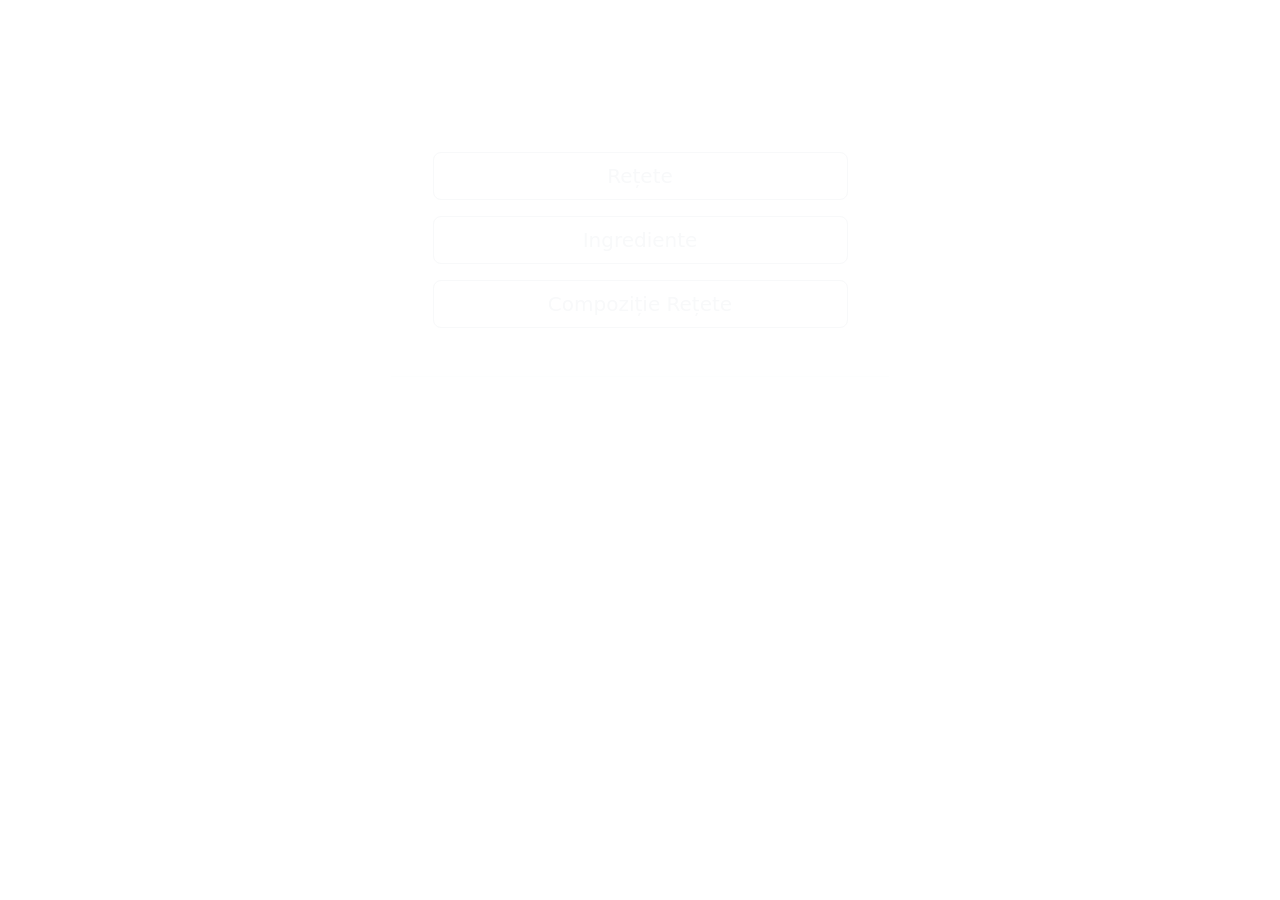
<file: Spring_Boot_App/src/main/resources/templates/index.html>
<!DOCTYPE html>
<html lang="ro" xmlns:th="http://www.thymeleaf.org">
<head>
  <meta charset="UTF-8" />
  <meta name="viewport" content="width=device-width, initial-scale=1.0" />
  <title>Carte de bucate</title>

  <link rel="stylesheet"
        href="https://cdn.jsdelivr.net/npm/bootstrap@5.3.3/dist/css/bootstrap.min.css"
        integrity="sha384-QWTKZyjpPEjISv5WaRU9OFeRpok6YctnYmDr5pNlyT2bRjXh0JMhjY6hW+ALEwIH"
        crossorigin="anonymous">
        
  <link rel="stylesheet" th:href="@{/style.css}" />

  <style>
    body {
      justify-content: center; 
      padding-top: 0 !important;
      padding-bottom: 10vh; 
    }
  </style>
</head>

<body>

<div class="container">
  <div class="row justify-content-center">
    
    <div class="col-lg-6 col-md-9 col-sm-10">
      
      <div class="glass p-4 text-center text-white">
        
        <h1 class="display-5 fw-bold mb-3">Carte de bucate</h1>
        
        <p class="lead mb-4">
          Bine ai venit în aplicația de gestiune culinară.
        </p>

        <div class="d-grid gap-3 col-10 mx-auto">
          <a class="btn btn-outline-light btn-lg hero-btn" th:href="@{/retete}">
            Rețete
          </a>
          <a class="btn btn-outline-light btn-lg hero-btn" th:href="@{/ingrediente}">
            Ingrediente
          </a>
          <a class="btn btn-outline-light btn-lg hero-btn" th:href="@{/asocieri}">
            Compoziție Rețete
          </a>
        </div>

        <hr class="my-5 border-light" />

        <div class="d-flex justify-content-between flex-wrap gap-2 opacity-75 small">
          <span class="fw-bold">Necula Adrian-Nicușor</span>
          <span>București 2025–2026</span>
        </div>
      </div>

    </div>
  </div>
</div>

<script src="https://cdn.jsdelivr.net/npm/bootstrap@5.3.3/dist/js/bootstrap.bundle.min.js"></script>
</body>
</html>
</file>
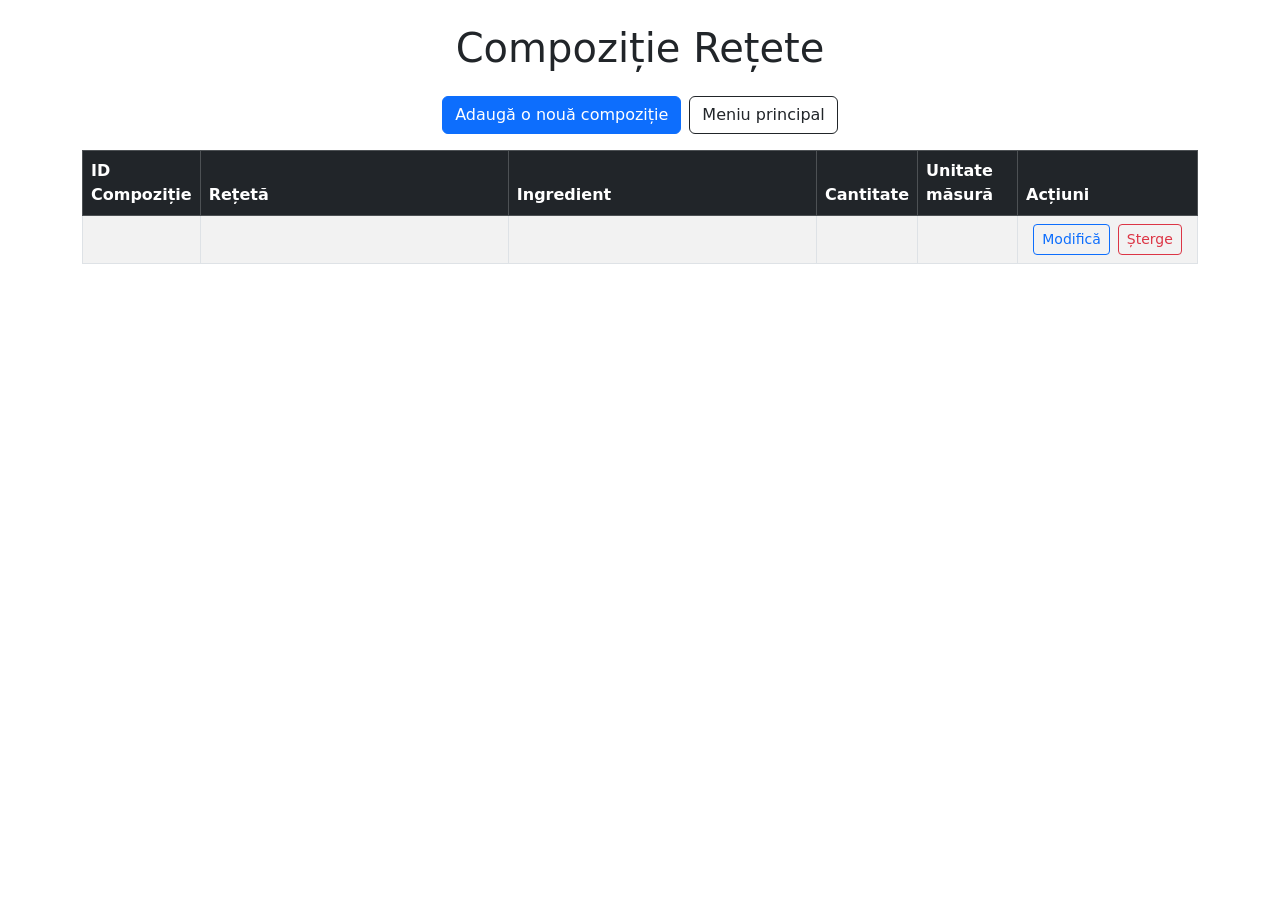
<file: Spring_Boot_App/src/main/resources/templates/asocieri.html>
<!DOCTYPE html>
<html lang="ro" xmlns:th="http://www.thymeleaf.org">
<head>
  <meta charset="UTF-8" />
  <meta name="viewport" content="width=device-width, initial-scale=1.0" />
  <title>Compoziție Rețete</title>
  <link rel="stylesheet" href="https://cdn.jsdelivr.net/npm/bootstrap@5.3.3/dist/css/bootstrap.min.css">
  <link rel="stylesheet" th:href="@{/style.css}" />
</head>

<div class="container py-4">
  <div class="row mb-3">
    <div class="col"><h1 class="text-center">Compoziție Rețete</h1></div>
  </div>

  <div class="row mb-3">
    <div class="col d-flex justify-content-center gap-2 flex-wrap">
      <a class="btn btn-primary" th:href="@{/asocieri/new}">Adaugă o nouă compoziție</a>
      <a class="btn btn-outline-dark" th:href="@{/}">Meniu principal</a>
    </div>
  </div>

  <div class="table-responsive">
    <table class="table table-striped table-bordered align-middle">
      <thead class="table-dark">
        <tr>
          <th style="width: 50px;">ID Compoziție</th>
          <th style="min-width: 150px;">Rețetă</th>
          <th style="min-width: 150px;">Ingredient</th>
          <th style="width: 100px;">Cantitate</th>
          <th style="width: 100px;">Unitate măsură</th>
          <th style="width: 180px;">Acțiuni</th>
        </tr>
      </thead>
      <tbody>
        <tr th:each="asociere : ${asocieri}">
          <td th:text="${asociere.idRetetaIngredient}"></td>
          
          <td th:text="${asociere.reteta != null} ? ${asociere.reteta.numeReteta} : 'N/A'"></td>
          
          <td th:text="${asociere.ingredient != null} ? ${asociere.ingredient.numeIngredient} : 'N/A'"></td>

          <td th:text="${asociere.cantitate}"></td>
          <td th:text="${asociere.unitate}"></td>

          <td class="text-center">
            <div class="d-flex justify-content-center gap-2 flex-wrap">
              <a class="btn btn-outline-primary btn-sm"
                 th:href="@{/asocieri/edit/{id}(id=${asociere.idRetetaIngredient})}">
                Modifică
              </a>
              <a class="btn btn-outline-danger btn-sm"
                 th:href="@{/asocieri/delete/{id}(id=${asociere.idRetetaIngredient})}"
                 onclick="return confirm('Sigur vrei să ștergi această compoziție?');">
                Șterge
              </a>
            </div>
          </td>
        </tr>
      </tbody>
    </table>
  </div>
</div>
<script src="https://cdn.jsdelivr.net/npm/bootstrap@5.3.3/dist/js/bootstrap.bundle.min.js"></script>
</body>
</html>
</file>
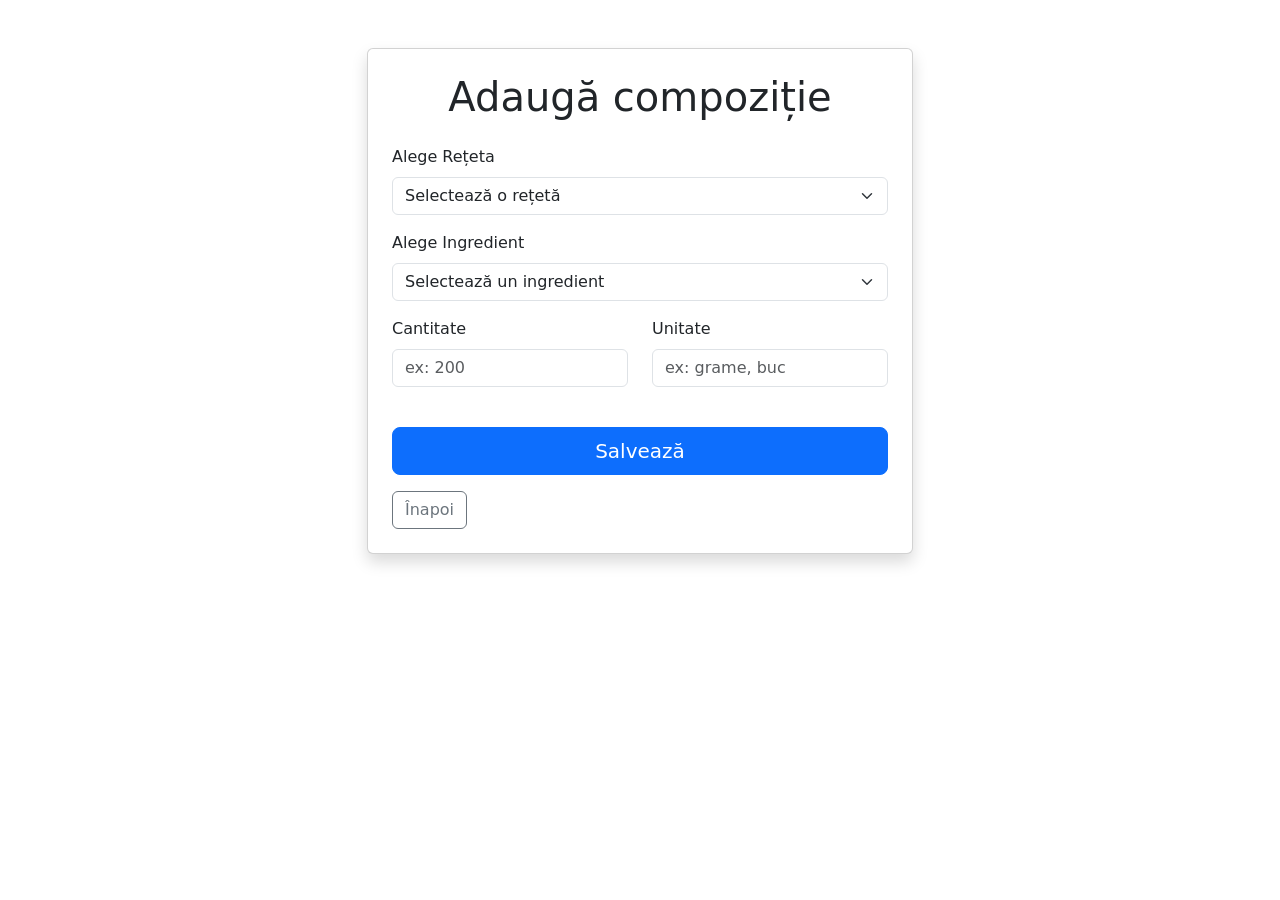
<file: Spring_Boot_App/src/main/resources/templates/create_asociere.html>
<!DOCTYPE html>
<html lang="ro" xmlns:th="http://www.thymeleaf.org">
<head>
  <meta charset="UTF-8" />
  <meta name="viewport" content="width=device-width, initial-scale=1.0" />
  <title>Adaugă Compoziție</title>
  <link rel="stylesheet" href="https://cdn.jsdelivr.net/npm/bootstrap@5.3.3/dist/css/bootstrap.min.css">
  <link rel="stylesheet" th:href="@{/style.css}" />
</head>

<div class="container py-5">
  <div class="row justify-content-center">
    <div class="col-lg-6 col-md-8">
      <div class="card shadow">
        <div class="card-body p-4">
          <h1 class="text-center mb-4">Adaugă compoziție</h1>

          <form th:action="@{/asocieri}" th:object="${asociere}" method="post">

            <div class="mb-3">
              <label class="form-label">Alege Rețeta</label>
              <select class="form-select" th:field="*{reteta}" required>
                <option value="" disabled selected>Selectează o rețetă</option>
                <option th:each="r : ${toateretetele}" 
                        th:value="${r.idReteta}" 
                        th:text="${r.numeReteta}"></option>
              </select>
            </div>

            <div class="mb-3">
              <label class="form-label">Alege Ingredient</label>
              <select class="form-select" th:field="*{ingredient}" required>
                 <option value="" disabled selected>Selectează un ingredient</option>
                 <option th:each="ing : ${toateingredientele}" 
                         th:value="${ing.idIngredient}" 
                         th:text="${ing.numeIngredient}"></option>
              </select>
            </div>

            <div class="row">
              <div class="col-md-6 mb-3">
                <label class="form-label">Cantitate</label>
                <input type="number" step="0.01" class="form-control" th:field="*{cantitate}" placeholder="ex: 200" required />
              </div>
              <div class="col-md-6 mb-3">
                <label class="form-label">Unitate</label>
                <input type="text" class="form-control" th:field="*{unitate}" placeholder="ex: grame, buc" required />
              </div>
            </div>

            <div class="d-grid gap-2 mt-4">
              <button type="submit" class="btn btn-primary btn-lg">Salvează</button>
            </div>

            <div class="d-flex justify-content-between mt-3">
              <a class="btn btn-outline-secondary" th:href="@{/asocieri}">Înapoi</a>
            </div>

          </form>
        </div>
      </div>
    </div>
  </div>
</div>
<script src="https://cdn.jsdelivr.net/npm/bootstrap@5.3.3/dist/js/bootstrap.bundle.min.js"></script>
</body>
</html>
</file>
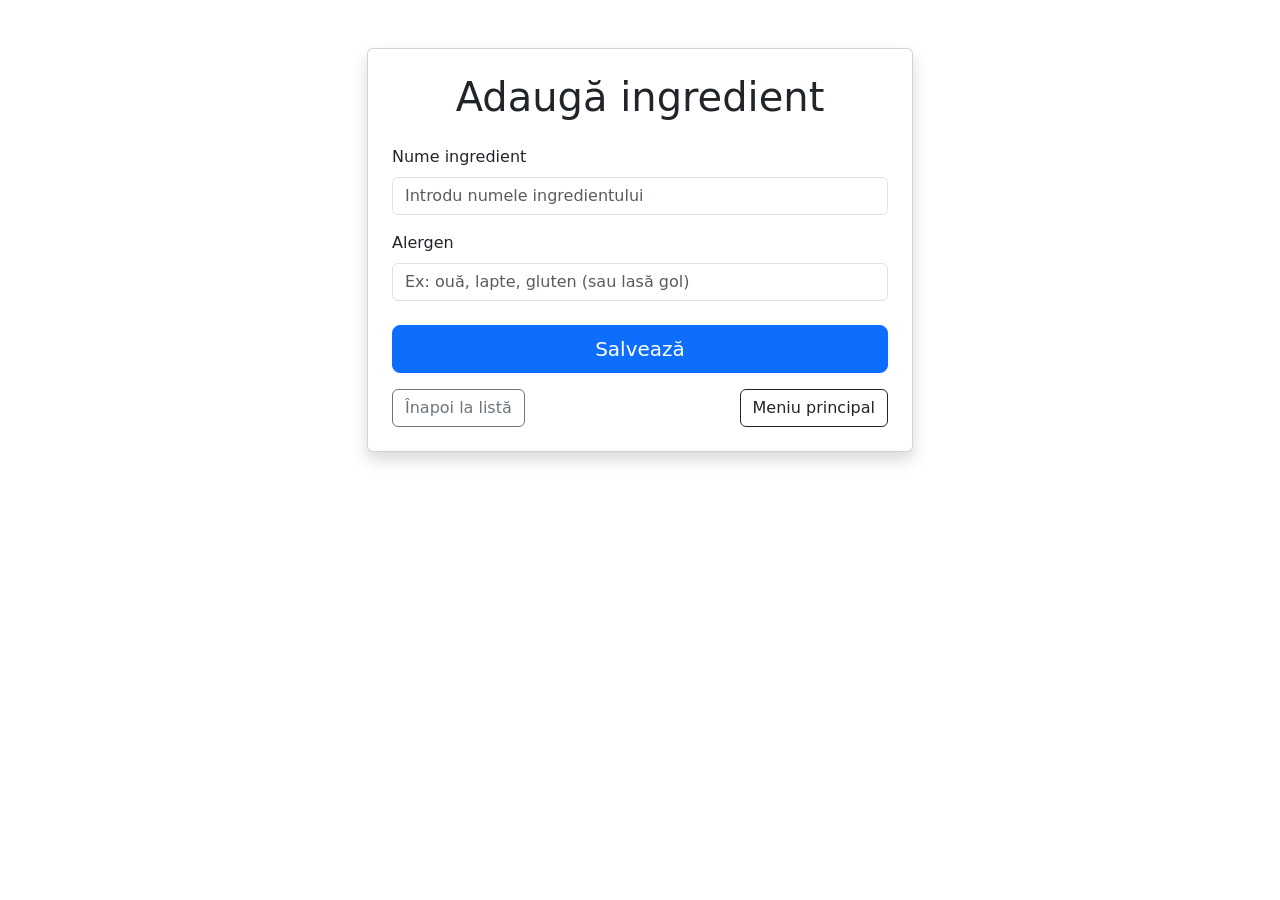
<file: Spring_Boot_App/src/main/resources/templates/create_ingredient.html>
<!DOCTYPE html>
<html lang="ro" xmlns:th="http://www.thymeleaf.org">
<head>
  <meta charset="UTF-8" />
  <meta name="viewport" content="width=device-width, initial-scale=1.0" />
  <title>Adaugă Ingredient</title>

  <link rel="stylesheet"
        href="https://cdn.jsdelivr.net/npm/bootstrap@5.3.3/dist/css/bootstrap.min.css"
        integrity="sha384-QWTKZyjpPEjISv5WaRU9OFeRpok6YctnYmDr5pNlyT2bRjXh0JMhjY6hW+ALEwIH"
        crossorigin="anonymous">
  <link rel="stylesheet" th:href="@{/style.css}" />
</head>

<div class="container py-5">
  <div class="row justify-content-center">
    <div class="col-lg-6 col-md-8 col-sm-10">

      <div class="card shadow">
        <div class="card-body p-4">
          <h1 class="text-center mb-4">Adaugă ingredient</h1>

          <form th:action="@{/ingrediente}" th:object="${ingredient}" method="post">

            <div class="mb-3">
              <label class="form-label">Nume ingredient</label>
              <input type="text"
                     class="form-control"
                     placeholder="Introdu numele ingredientului"
                     th:field="*{numeIngredient}"
                     required />
            </div>

            <div class="mb-3">
              <label class="form-label">Alergen</label>
              <input type="text"
                     class="form-control"
                     placeholder="Ex: ouă, lapte, gluten (sau lasă gol)"
                     th:field="*{alergen}" />
            </div>

            <div class="d-grid gap-2 mt-4">
              <button type="submit" class="btn btn-primary btn-lg">
                Salvează
              </button>
            </div>

            <div class="d-flex justify-content-between mt-3">
              <a class="btn btn-outline-secondary" th:href="@{/ingrediente}">
                Înapoi la listă
              </a>
              <a class="btn btn-outline-dark" th:href="@{/}">
                Meniu principal
              </a>
            </div>

          </form>
        </div>
      </div>

    </div>
  </div>
</div>

<script src="https://cdn.jsdelivr.net/npm/bootstrap@5.3.3/dist/js/bootstrap.bundle.min.js"
        integrity="sha384-YvpcrYf0tY3lHB60NNkmXc5s9fDVZLESaAA55NDzOxhy9GkcIdslK1eN7N6jIeHz"
        crossorigin="anonymous"></script>
</body>
</html>
</file>
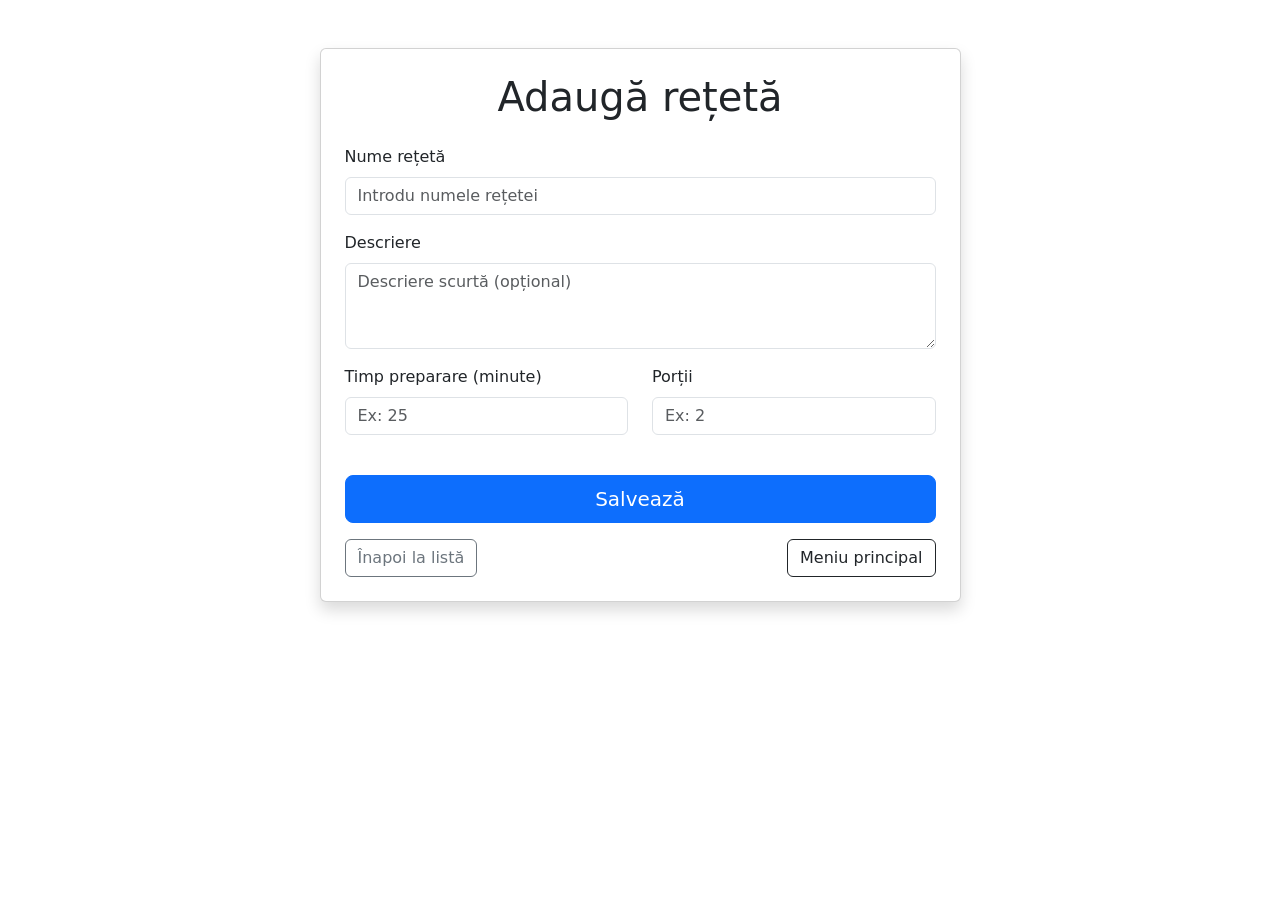
<file: Spring_Boot_App/src/main/resources/templates/create_reteta.html>
<!DOCTYPE html>
<html lang="ro" xmlns:th="http://www.thymeleaf.org">
<head>
  <meta charset="UTF-8" />
  <meta name="viewport" content="width=device-width, initial-scale=1.0" />
  <title>Adaugă Rețetă</title>

  <link rel="stylesheet"
        href="https://cdn.jsdelivr.net/npm/bootstrap@5.3.3/dist/css/bootstrap.min.css"
        integrity="sha384-QWTKZyjpPEjISv5WaRU9OFeRpok6YctnYmDr5pNlyT2bRjXh0JMhjY6hW+ALEwIH"
        crossorigin="anonymous">
  <link rel="stylesheet" th:href="@{/style.css}" />
</head>

<div class="container py-5">
  <div class="row justify-content-center">
    <div class="col-lg-7 col-md-9 col-sm-11">

      <div class="card shadow">
        <div class="card-body p-4">
          <h1 class="text-center mb-4">Adaugă rețetă</h1>

          <form th:action="@{/retete}" th:object="${reteta}" method="post">

            <div class="mb-3">
              <label class="form-label">Nume rețetă</label>
              <input type="text"
                     class="form-control"
                     placeholder="Introdu numele rețetei"
                     th:field="*{numeReteta}"
                     required />
            </div>

            <div class="mb-3">
              <label class="form-label">Descriere</label>
              <textarea class="form-control"
                        rows="3"
                        placeholder="Descriere scurtă (opțional)"
                        th:field="*{descriere}"></textarea>
            </div>

            <div class="row">
              <div class="col-md-6 mb-3">
                <label class="form-label">Timp preparare (minute)</label>
                <input type="number"
                       class="form-control"
                       min="0"
                       placeholder="Ex: 25"
                       th:field="*{timpPreparareMin}" />
              </div>

              <div class="col-md-6 mb-3">
                <label class="form-label">Porții</label>
                <input type="number"
                       class="form-control"
                       min="0"
                       placeholder="Ex: 2"
                       th:field="*{portii}" />
              </div>
            </div>

            <div class="d-grid gap-2 mt-4">
              <button type="submit" class="btn btn-primary btn-lg">
                Salvează
              </button>
            </div>

            <div class="d-flex justify-content-between mt-3">
              <a class="btn btn-outline-secondary" th:href="@{/retete}">
                Înapoi la listă
              </a>
              <a class="btn btn-outline-dark" th:href="@{/}">
                Meniu principal
              </a>
            </div>

          </form>
        </div>
      </div>

    </div>
  </div>
</div>

<script src="https://cdn.jsdelivr.net/npm/bootstrap@5.3.3/dist/js/bootstrap.bundle.min.js"
        integrity="sha384-YvpcrYf0tY3lHB60NNkmXc5s9fDVZLESaAA55NDzOxhy9GkcIdslK1eN7N6jIeHz"
        crossorigin="anonymous"></script>
</body>
</html>
</file>
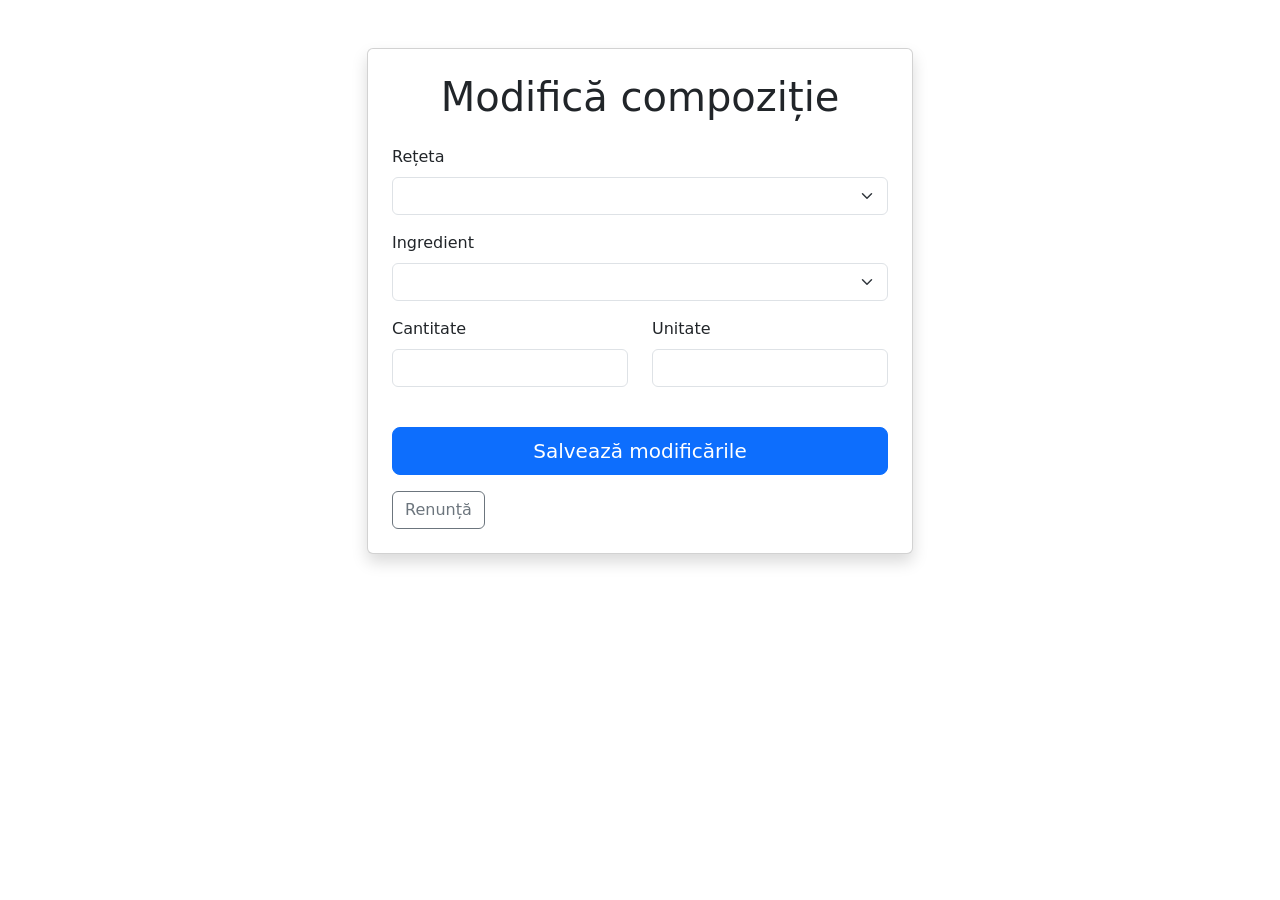
<file: Spring_Boot_App/src/main/resources/templates/edit_asociere.html>
<!DOCTYPE html>
<html lang="ro" xmlns:th="http://www.thymeleaf.org">
<head>
  <meta charset="UTF-8" />
  <meta name="viewport" content="width=device-width, initial-scale=1.0" />
  <title>Modifică Compoziție</title>
  <link rel="stylesheet" href="https://cdn.jsdelivr.net/npm/bootstrap@5.3.3/dist/css/bootstrap.min.css">
  <link rel="stylesheet" th:href="@{/style.css}" />
</head>

<div class="container py-5">
  <div class="row justify-content-center">
    <div class="col-lg-6 col-md-8">
      <div class="card shadow">
        <div class="card-body p-4">
          <h1 class="text-center mb-4">Modifică compoziție</h1>

          <form th:action="@{/asocieri/{id}(id=${asociere.idRetetaIngredient})}" 
                th:object="${asociere}" 
                method="post">

            <div class="mb-3">
              <label class="form-label">Rețeta</label>
              <select class="form-select" th:field="*{reteta}" required>
                <option th:each="r : ${toateretetele}" 
                        th:value="${r.idReteta}" 
                        th:text="${r.numeReteta}"></option>
              </select>
            </div>

            <div class="mb-3">
              <label class="form-label">Ingredient</label>
              <select class="form-select" th:field="*{ingredient}" required>
                 <option th:each="ing : ${toateingredientele}" 
                         th:value="${ing.idIngredient}" 
                         th:text="${ing.numeIngredient}"></option>
              </select>
            </div>

            <div class="row">
              <div class="col-md-6 mb-3">
                <label class="form-label">Cantitate</label>
                <input type="number" step="0.01" class="form-control" th:field="*{cantitate}" required />
              </div>
              <div class="col-md-6 mb-3">
                <label class="form-label">Unitate</label>
                <input type="text" class="form-control" th:field="*{unitate}" required />
              </div>
            </div>

            <div class="d-grid gap-2 mt-4">
              <button type="submit" class="btn btn-primary btn-lg">Salvează modificările</button>
            </div>

            <div class="d-flex justify-content-between mt-3">
              <a class="btn btn-outline-secondary" th:href="@{/asocieri}">Renunță</a>
            </div>

          </form>
        </div>
      </div>
    </div>
  </div>
</div>
<script src="https://cdn.jsdelivr.net/npm/bootstrap@5.3.3/dist/js/bootstrap.bundle.min.js"></script>
</body>
</html>
</file>
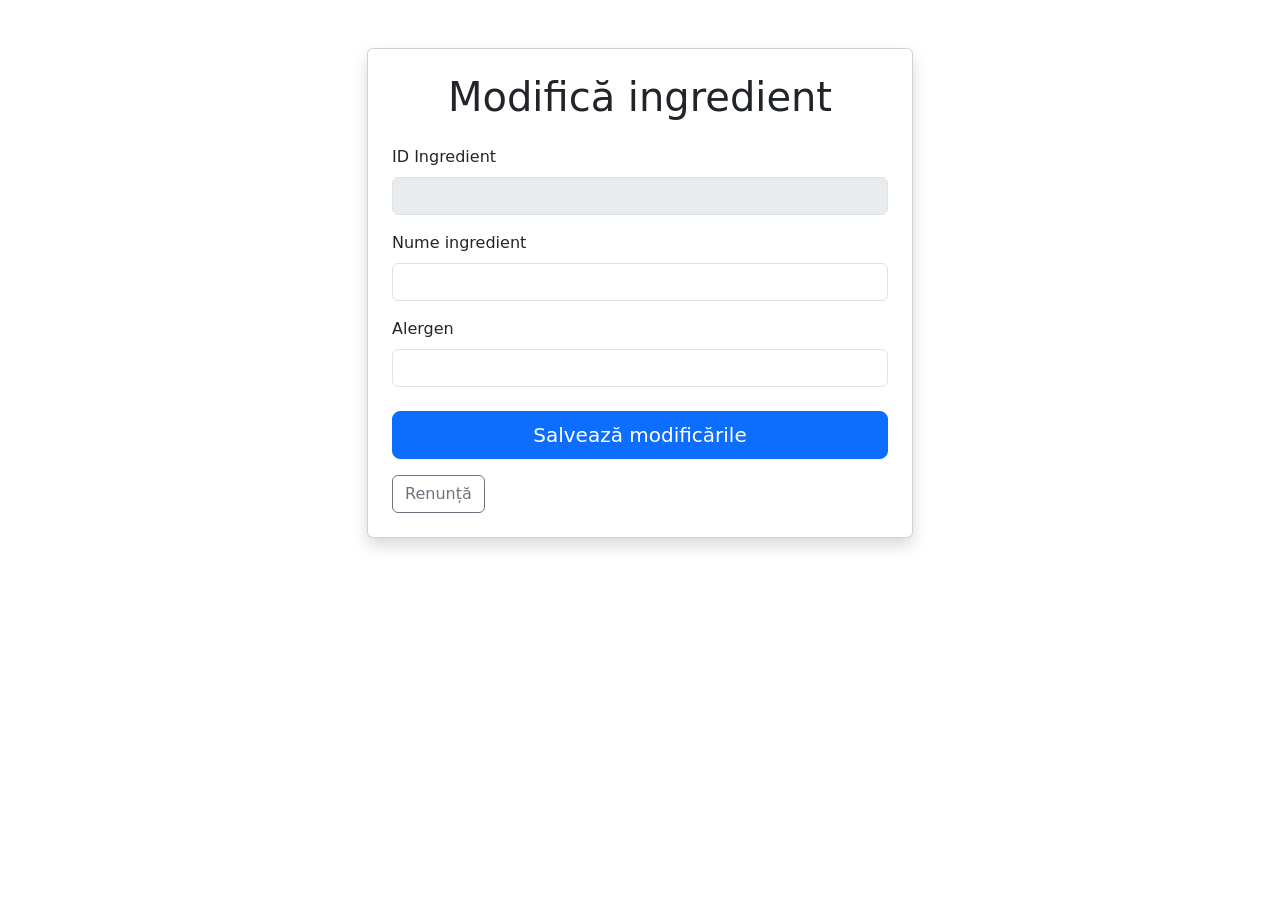
<file: Spring_Boot_App/src/main/resources/templates/edit_ingredient.html>
<!DOCTYPE html>
<html lang="ro" xmlns:th="http://www.thymeleaf.org">
<head>
  <meta charset="UTF-8" />
  <meta name="viewport" content="width=device-width, initial-scale=1.0" />
  <title>Modifică Ingredient</title>
  <link rel="stylesheet" href="https://cdn.jsdelivr.net/npm/bootstrap@5.3.3/dist/css/bootstrap.min.css">
  <link rel="stylesheet" th:href="@{/style.css}" />
</head>

<div class="container py-5">
  <div class="row justify-content-center">
    <div class="col-lg-6 col-md-8 col-sm-10">
      <div class="card shadow">
        <div class="card-body p-4">
          <h1 class="text-center mb-4">Modifică ingredient</h1>

          <form th:action="@{/ingrediente/{id}(id=${ingredient.idIngredient})}" 
                th:object="${ingredient}" 
                method="post">

            <div class="mb-3">
                <label class="form-label">ID Ingredient</label>
                <input type="text" class="form-control" th:value="*{idIngredient}" disabled />
            </div>

            <div class="mb-3">
              <label class="form-label">Nume ingredient</label>
              <input type="text" class="form-control" th:field="*{numeIngredient}" required />
            </div>

            <div class="mb-3">
              <label class="form-label">Alergen</label>
              <input type="text" class="form-control" th:field="*{alergen}" />
            </div>

            <div class="d-grid gap-2 mt-4">
              <button type="submit" class="btn btn-primary btn-lg">Salvează modificările</button>
            </div>

            <div class="d-flex justify-content-between mt-3">
              <a class="btn btn-outline-secondary" th:href="@{/ingrediente}">Renunță</a>
            </div>

          </form>
        </div>
      </div>
    </div>
  </div>
</div>
<script src="https://cdn.jsdelivr.net/npm/bootstrap@5.3.3/dist/js/bootstrap.bundle.min.js"></script>
</body>
</html>
</file>
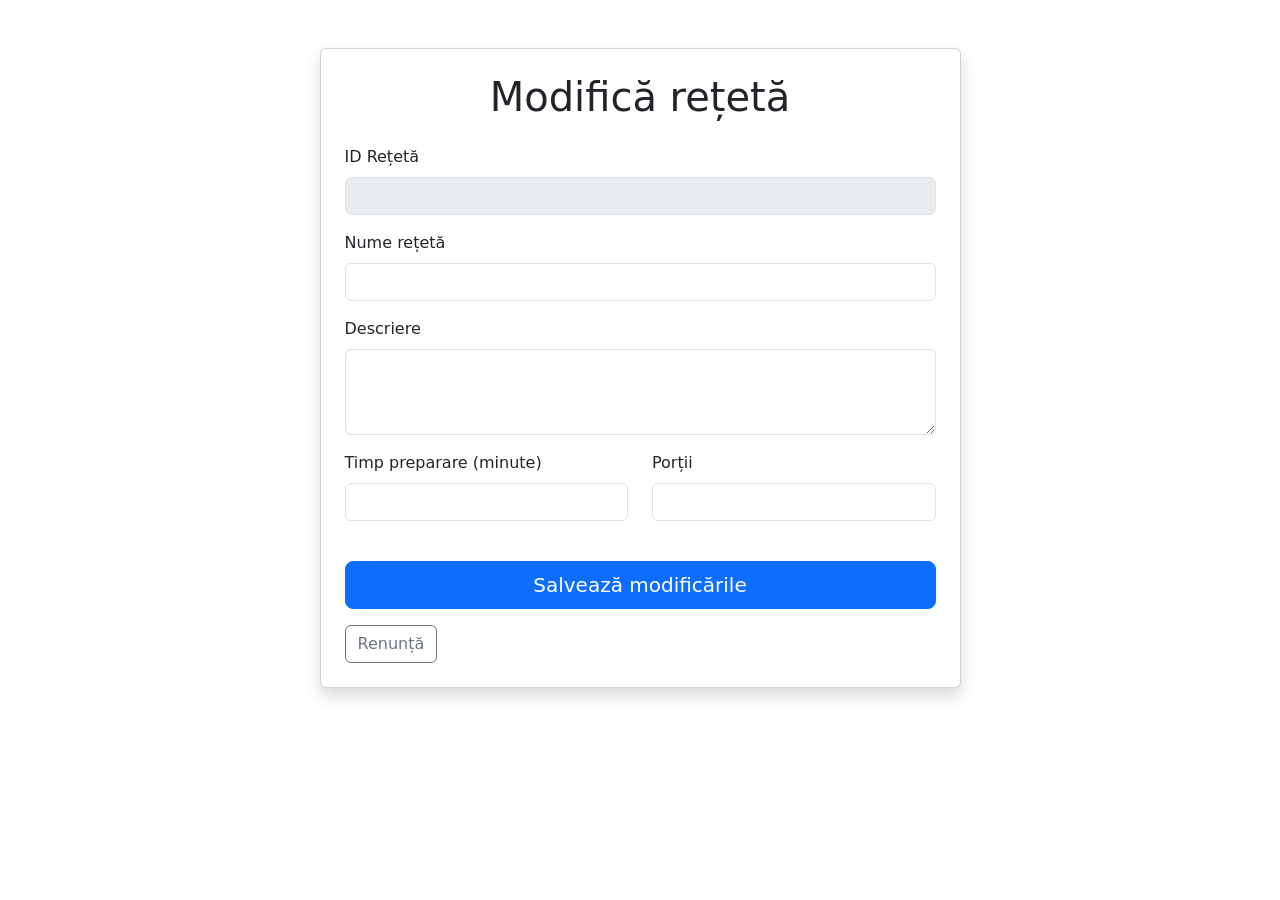
<file: Spring_Boot_App/src/main/resources/templates/edit_reteta.html>
<!DOCTYPE html>
<html lang="ro" xmlns:th="http://www.thymeleaf.org">
<head>
  <meta charset="UTF-8" />
  <meta name="viewport" content="width=device-width, initial-scale=1.0" />
  <title>Modifică Rețetă</title>
  <link rel="stylesheet" href="https://cdn.jsdelivr.net/npm/bootstrap@5.3.3/dist/css/bootstrap.min.css">
  <link rel="stylesheet" th:href="@{/style.css}" />
</head>

<div class="container py-5">
  <div class="row justify-content-center">
    <div class="col-lg-7 col-md-9 col-sm-11">
      <div class="card shadow">
        <div class="card-body p-4">
          <h1 class="text-center mb-4">Modifică rețetă</h1>

          <form th:action="@{/retete/{id}(id=${reteta.idReteta})}" th:object="${reteta}" method="post">

            <div class="mb-3">
                <label class="form-label">ID Rețetă</label>
                <input type="text" class="form-control" th:value="*{idReteta}" disabled />
            </div>

            <div class="mb-3">
              <label class="form-label">Nume rețetă</label>
              <input type="text" class="form-control" th:field="*{numeReteta}" required />
            </div>

            <div class="mb-3">
              <label class="form-label">Descriere</label>
              <textarea class="form-control" rows="3" th:field="*{descriere}"></textarea>
            </div>

            <div class="row">
              <div class="col-md-6 mb-3">
                <label class="form-label">Timp preparare (minute)</label>
                <input type="number" class="form-control" min="0" th:field="*{timpPreparareMin}" />
              </div>
              <div class="col-md-6 mb-3">
                <label class="form-label">Porții</label>
                <input type="number" class="form-control" min="0" th:field="*{portii}" />
              </div>
            </div>

            <div class="d-grid gap-2 mt-4">
              <button type="submit" class="btn btn-primary btn-lg">Salvează modificările</button>
            </div>

            <div class="d-flex justify-content-between mt-3">
              <a class="btn btn-outline-secondary" th:href="@{/retete}">Renunță</a>
            </div>

          </form>
        </div>
      </div>
    </div>
  </div>
</div>
<script src="https://cdn.jsdelivr.net/npm/bootstrap@5.3.3/dist/js/bootstrap.bundle.min.js"></script>
</body>
</html>
</file>
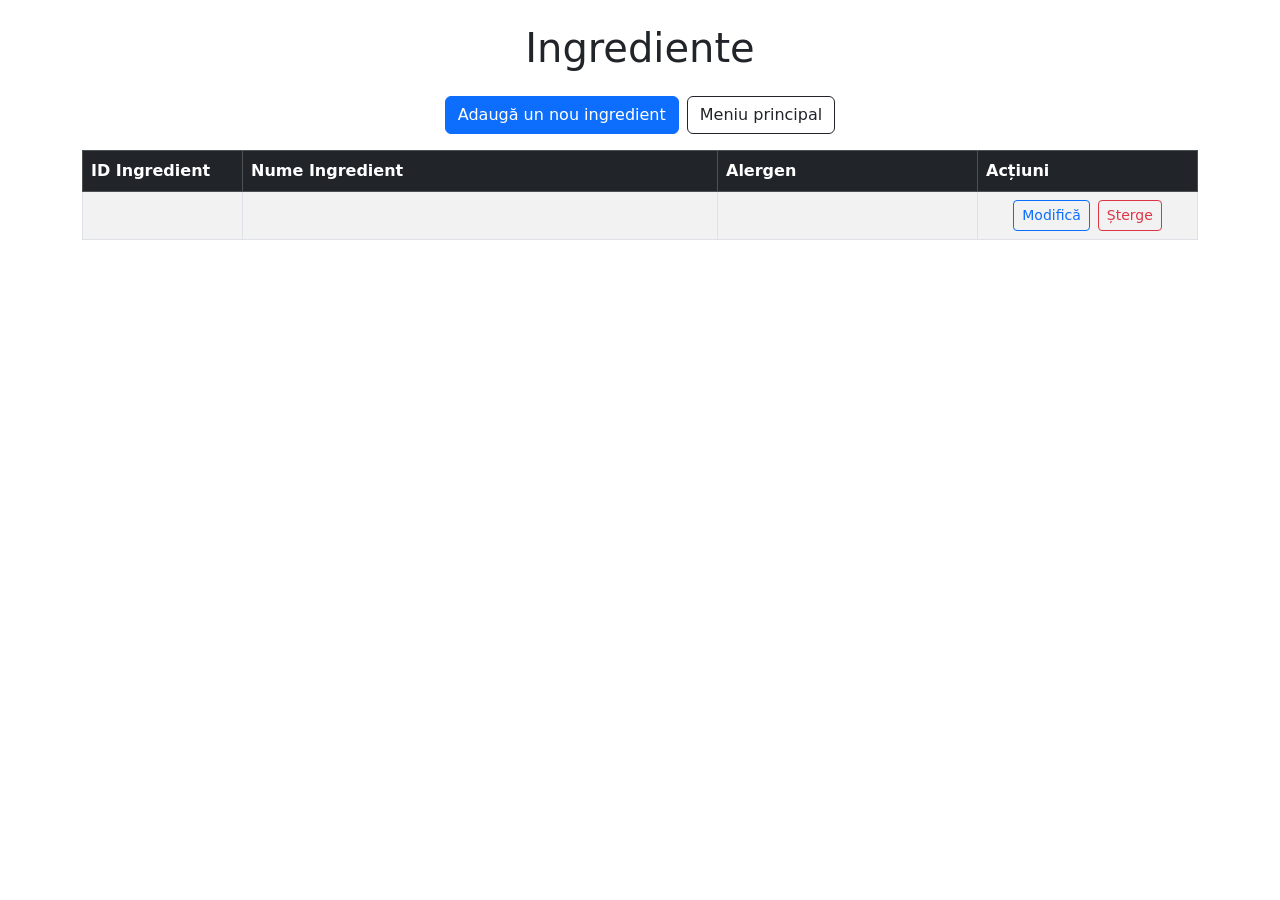
<file: Spring_Boot_App/src/main/resources/templates/ingrediente.html>
<!DOCTYPE html>
<html lang="ro" xmlns:th="http://www.thymeleaf.org">
<head>
  <meta charset="UTF-8" />
  <meta name="viewport" content="width=device-width, initial-scale=1.0" />
  <title>Ingrediente</title>
  <link rel="stylesheet" href="https://cdn.jsdelivr.net/npm/bootstrap@5.3.3/dist/css/bootstrap.min.css">
  <link rel="stylesheet" th:href="@{/style.css}" />
</head>

<div class="container py-4">
  <div class="row mb-3">
    <div class="col"><h1 class="text-center">Ingrediente</h1></div>
  </div>

  <div class="row mb-3">
    <div class="col d-flex justify-content-center gap-2 flex-wrap">
      <a class="btn btn-primary" th:href="@{/ingrediente/new}">Adaugă un nou ingredient</a>
      <a class="btn btn-outline-dark" th:href="@{/}">Meniu principal</a>
    </div>
  </div>

  <div class="table-responsive">
    <table class="table table-striped table-bordered align-middle">
      <thead class="table-dark">
        <tr>
          <th style="width: 160px;">ID Ingredient</th>
          <th>Nume Ingredient</th>
          <th style="width: 260px;">Alergen</th>
          <th style="width: 220px;">Acțiuni</th>
        </tr>
      </thead>
      <tbody>
        <tr th:each="ingredient : ${ingrediente}">
          <td th:text="${ingredient.idIngredient}"></td>
          <td th:text="${ingredient.numeIngredient}"></td>
          <td th:text="${ingredient.alergen}"></td>
          <td class="text-center">
            <div class="d-flex justify-content-center gap-2 flex-wrap">
              <a class="btn btn-outline-primary btn-sm"
                 th:href="@{/ingrediente/edit/{id}(id=${ingredient.idIngredient})}">
                Modifică
              </a>

              <a class="btn btn-outline-danger btn-sm"
                 th:href="@{/ingrediente/delete/{id}(id=${ingredient.idIngredient})}"
                 onclick="return confirm('Sigur vrei să ștergi acest ingredient?');">
                Șterge
              </a>
            </div>
          </td>
        </tr>
      </tbody>
    </table>
  </div>
</div>
<script src="https://cdn.jsdelivr.net/npm/bootstrap@5.3.3/dist/js/bootstrap.bundle.min.js"></script>
</body>
</html>
</file>
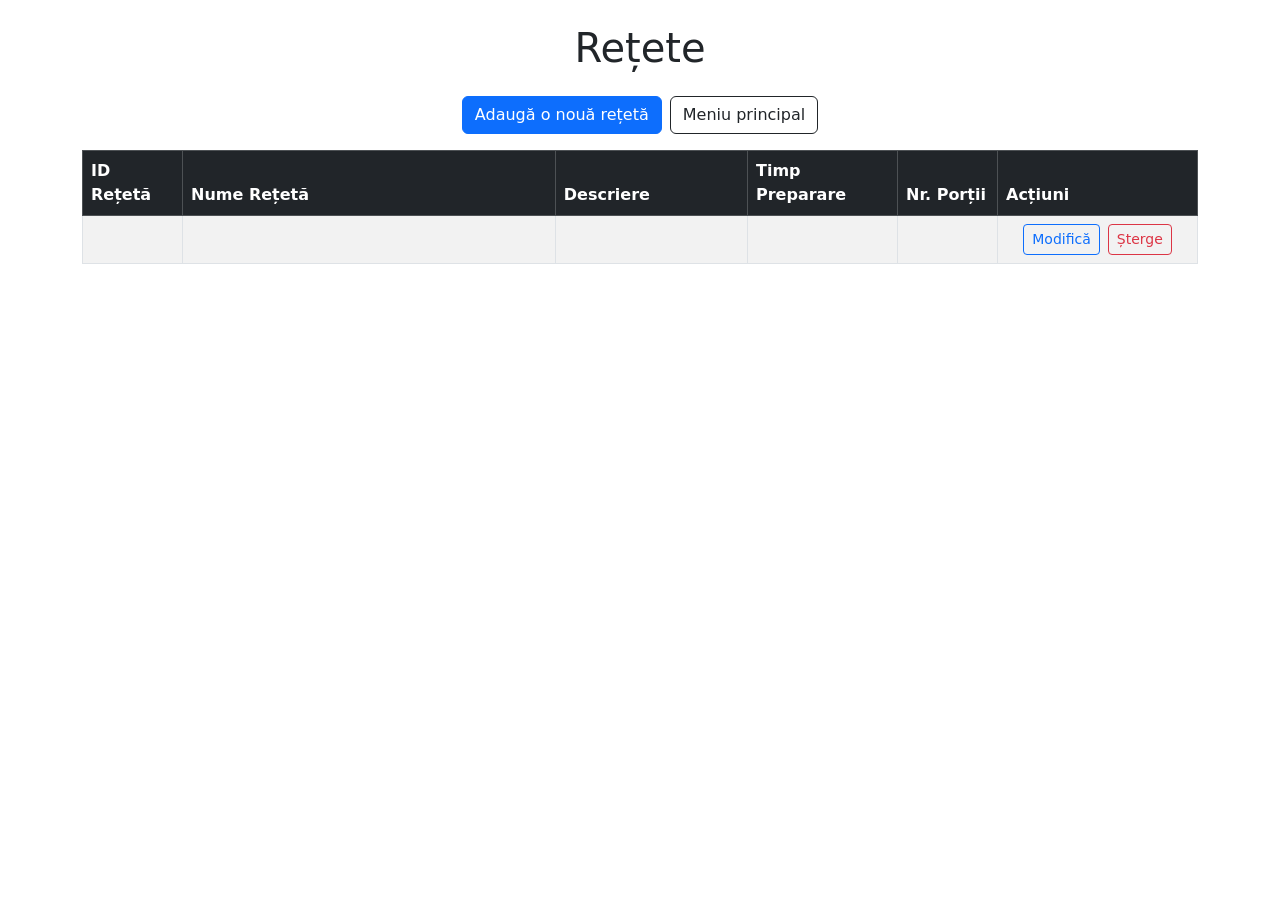
<file: Spring_Boot_App/src/main/resources/templates/retete.html>
<!DOCTYPE html>
<html lang="ro" xmlns:th="http://www.thymeleaf.org">
<head>
  <meta charset="UTF-8" />
  <meta name="viewport" content="width=device-width, initial-scale=1.0" />
  <title>Rețete</title>
  <link rel="stylesheet" href="https://cdn.jsdelivr.net/npm/bootstrap@5.3.3/dist/css/bootstrap.min.css">
  <link rel="stylesheet" th:href="@{/style.css}" />
</head>

<div class="container py-4">
  <div class="row mb-3">
    <div class="col"><h1 class="text-center">Rețete</h1></div>
  </div>

  <div class="row mb-3">
    <div class="col d-flex justify-content-center gap-2 flex-wrap">
      <a class="btn btn-primary" th:href="@{/retete/new}">Adaugă o nouă rețetă</a>
      <a class="btn btn-outline-dark" th:href="@{/}">Meniu principal</a>
    </div>
  </div>

  <div class="table-responsive">
    <table class="table table-striped table-bordered align-middle">
      <thead class="table-dark">
        <tr>
          <th style="width: 100px;">ID Rețetă</th>
          <th style="min-width: 200px;">Nume Rețetă</th>
          <th>Descriere</th>
          <th style="width: 150px;">Timp Preparare</th>
          <th style="width: 100px;">Nr. Porții</th>
          <th style="width: 200px;">Acțiuni</th>
        </tr>
      </thead>
      <tbody>
        <tr th:each="reteta : ${retete}">
          <td th:text="${reteta.idReteta}"></td>
          <td th:text="${reteta.numeReteta}"></td>
          <td th:text="${reteta.descriere}"></td>
          <td th:text="${reteta.timpPreparareMin}"></td>
          <td th:text="${reteta.portii}"></td>
          <td class="text-center">
            <div class="d-flex justify-content-center gap-2 flex-wrap">
              <a class="btn btn-outline-primary btn-sm"
                 th:href="@{/retete/edit/{id}(id=${reteta.idReteta})}">
                Modifică
              </a>
              <a class="btn btn-outline-danger btn-sm"
                 th:href="@{/retete/delete/{id}(id=${reteta.idReteta})}"
                 onclick="return confirm('Sigur vrei să ștergi această rețetă?');">
                Șterge
              </a>
            </div>
          </td>
        </tr>
      </tbody>
    </table>
  </div>
</div>
<script src="https://cdn.jsdelivr.net/npm/bootstrap@5.3.3/dist/js/bootstrap.bundle.min.js"></script>
</body>
</html>
</file>
